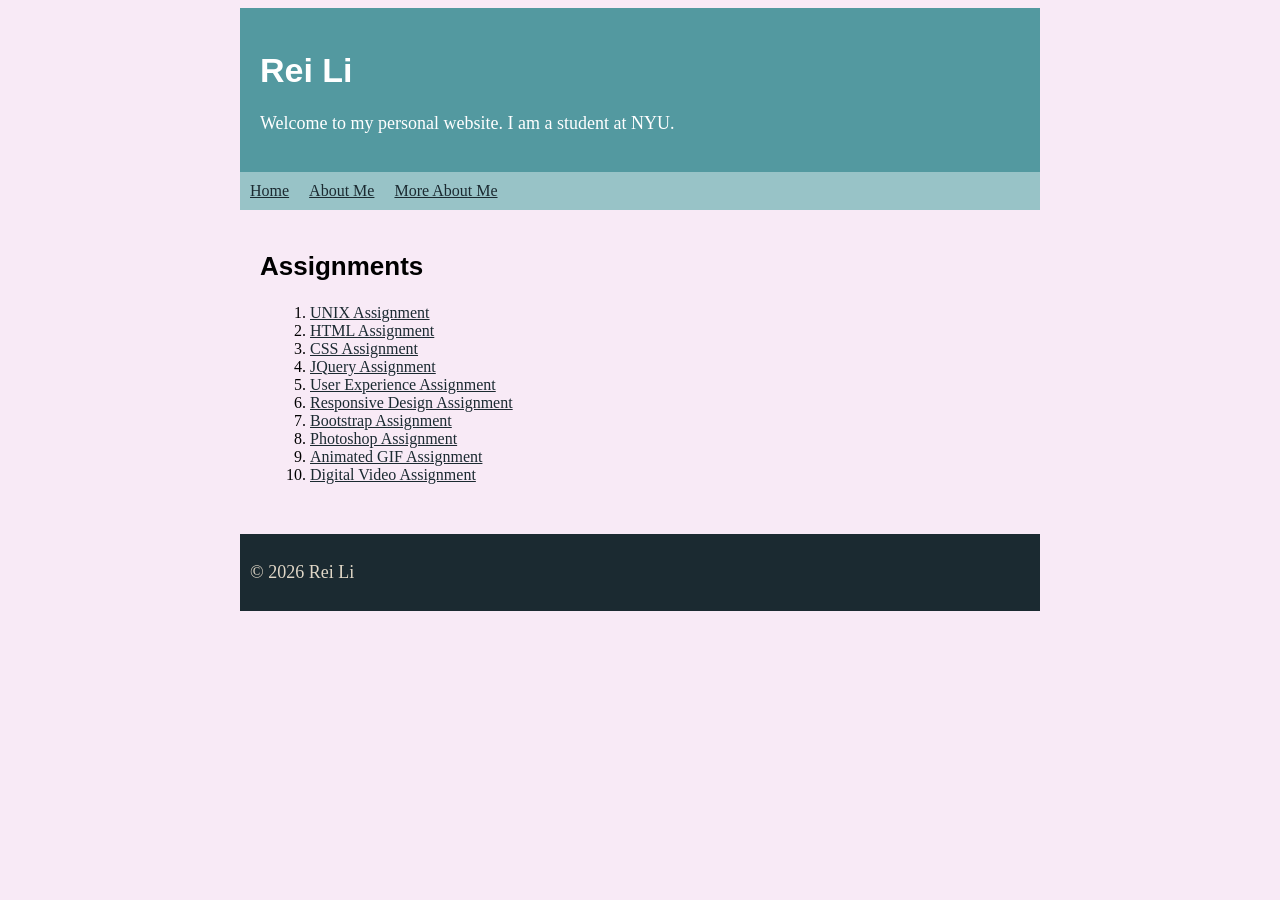
<file: index.html>
<!-- place your HTML code here -->
<!DOCTYPE html>
<html lang="en">
  <head>
    <meta charset="utf-8" />
    <title>Rei Li</title>
    <link rel="stylesheet" type="text/css" href="css/main.css" />
  </head>
  <body>

    <div class="container">

      <header>
        <h1>Rei Li</h1>
        <p>Welcome to my personal website. I am a student at NYU.</p>
      </header>

      <nav>
        <a href="index.html">Home</a>
        <a href="about_me.html">About Me</a>
        <a href="more_about_me.html">More About Me</a>
      </nav>

      <main>
        <h2>Assignments</h2>
        <ol>
          <li><a href="index.html">UNIX Assignment</a></li>
          <li><a href="about_me.html">HTML Assignment</a></li>
          <li><a href="about_me.html">CSS Assignment</a></li>
          <li><a href="topic_of_interest.html">JQuery Assignment</a></li>
          <li><a href="user_experience_design.html">User Experience Assignment</a></li>
          <li><a href="index.html">Responsive Design Assignment</a></li>
          <li><a href="professional_site.html">Bootstrap Assignment</a></li>
          <li><a href="photoshop.html">Photoshop Assignment</a></li>
          <li><a href="animated_gif.html">Animated GIF Assignment</a></li>
          <li><a href="video.html">Digital Video Assignment</a></li>
        </ol>
      </main>

      <footer>
        <p>&copy; 2026 Rei Li</p>
      </footer>

    </div>

  </body>
</html>
</file>
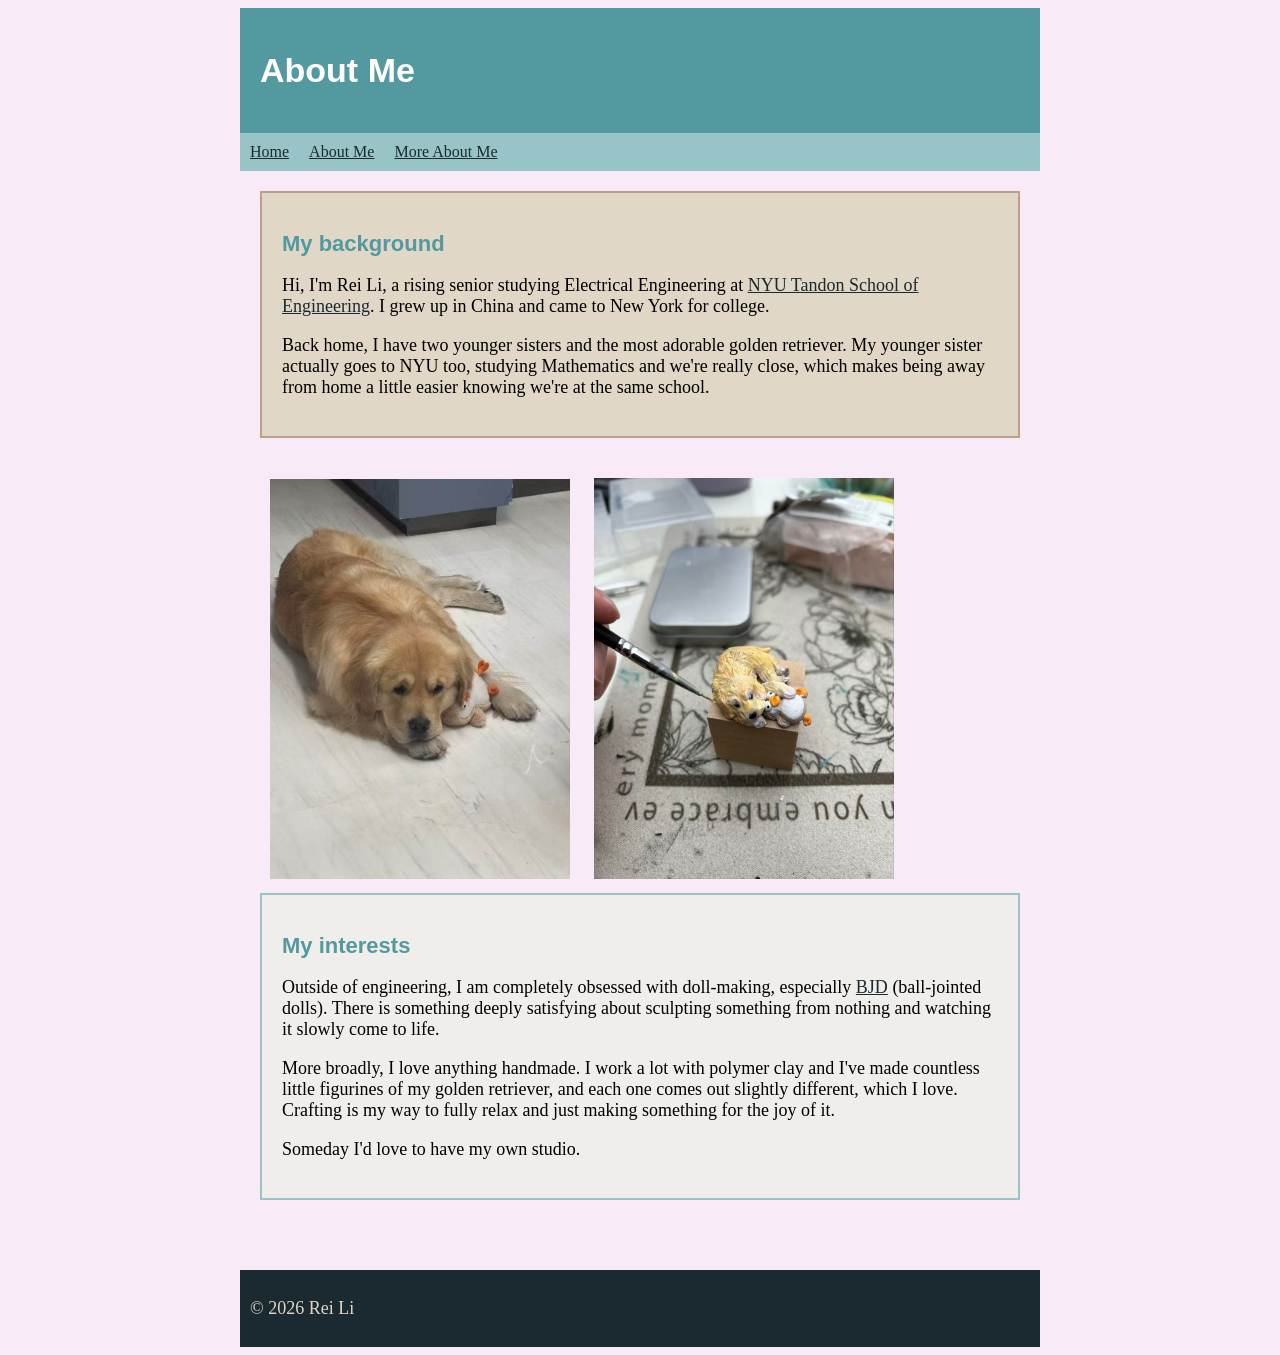
<file: about_me.html>
<!DOCTYPE html>
<html lang="en">
  <head>
    <meta charset="utf-8" />
    <title>About Me - Rei Li</title>
    <link rel="stylesheet" type="text/css" href="css/main.css" />
  </head>
  <body>

    <div class="container">

      <header>
        <h1>About Me</h1>
      </header>

      <nav>
        <a href="index.html">Home</a>
        <a href="about_me.html">About Me</a>
        <a href="more_about_me.html">More About Me</a>
      </nav>

      <main>

        <section id="my_background">
          <h2>My background</h2>
          <p>
              Hi, I'm Rei Li, a rising senior studying Electrical Engineering at
            <a href="https://engineering.nyu.edu">NYU Tandon School of Engineering</a>.
            I grew up in China and came to New York for college.
          </p>
          <p>
              Back home, I have two younger sisters and the most adorable golden
            retriever. My younger sister actually goes to NYU too, studying
            Mathematics and we're really close, which makes being away from home
            a little easier knowing we're at the same school.
          </p>
        </section>

        <img src="images/mycutedog.jpg" alt="A photo of my cute dog" width="300">
        <img src="images/mycraft.jpg" alt="my handmade crafts" width="300">

        <section id="my_interests">
          <h2>My interests</h2>
          <p>
              Outside of engineering, I am completely obsessed with doll-making,
            especially <a href="https://en.wikipedia.org/wiki/Ball-jointed_doll">BJD</a>
            (ball-jointed dolls). There is something deeply satisfying about
            sculpting something from nothing and watching it slowly come to life.
          </p>
          <p>
              More broadly, I love anything handmade. I work a lot with polymer clay and
            I've made countless little figurines of my golden retriever, and each
            one comes out slightly different, which I love. Crafting is my way to
            fully relax and just making something for the joy of it.
          </p>
          <p>
            Someday I'd love to have my own studio.
          </p>
        </section>

      </main>

      <footer>
        <p>&copy; 2026 Rei Li</p>
      </footer>

    </div>

  </body>
</html>
</file>
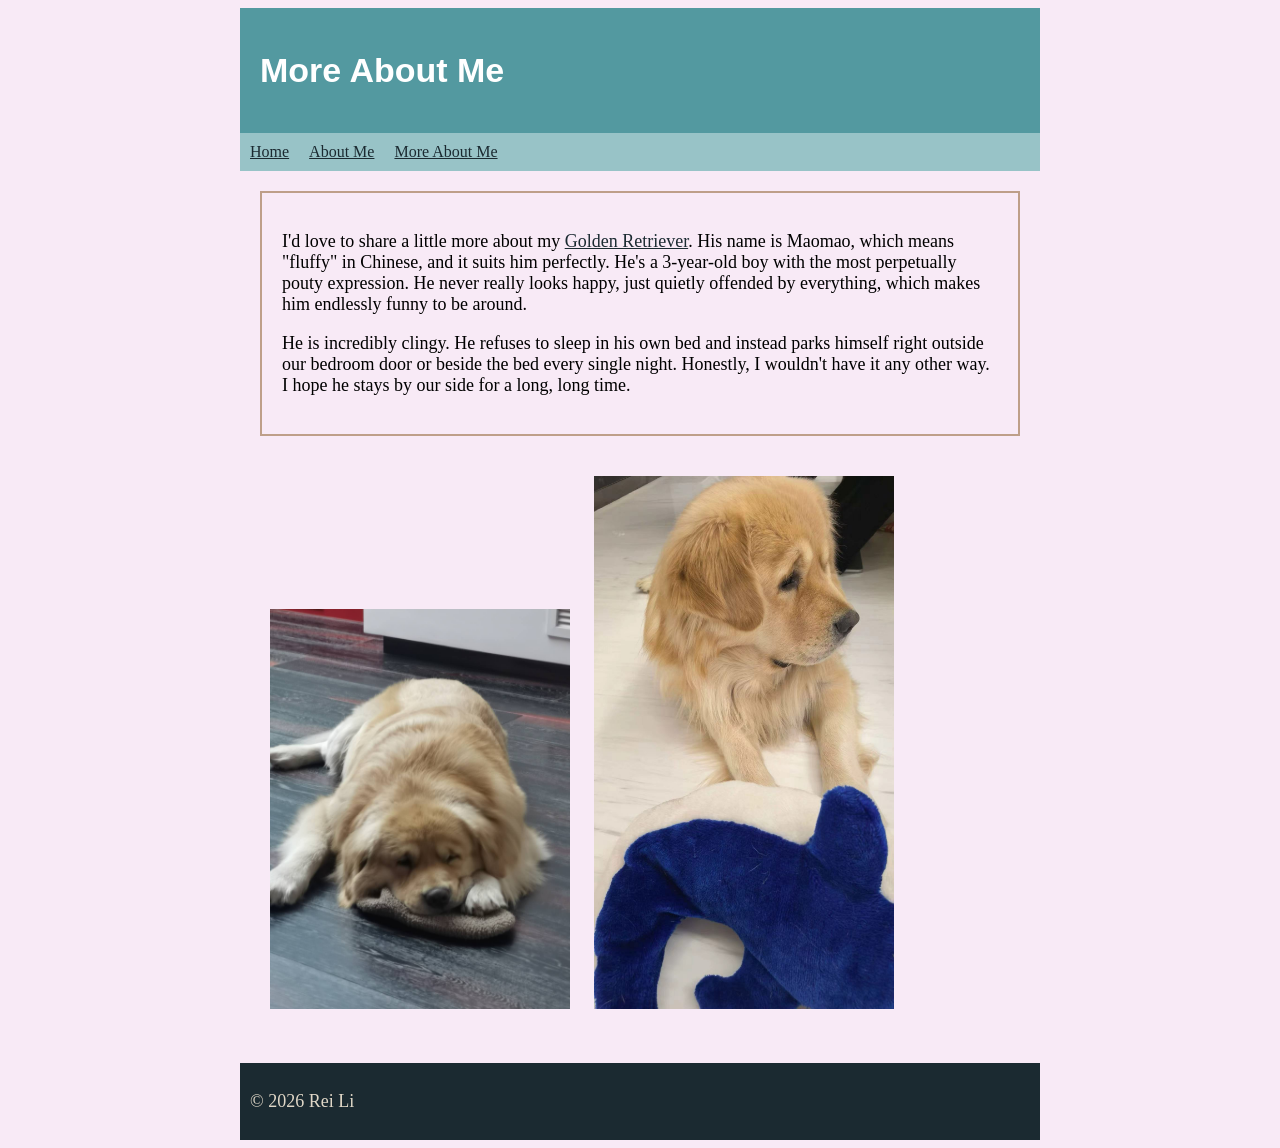
<file: more_about_me.html>
<!DOCTYPE html>
<html lang="en">
  <head>
    <meta charset="utf-8" />
    <title>More About Me - Rei Li</title>
    <link rel="stylesheet" type="text/css" href="css/main.css" />
  </head>
  <body>

    <div class="container">

      <header>
        <h1>More About Me</h1>
      </header>

      <nav>
        <a href="index.html">Home</a>
        <a href="about_me.html">About Me</a>
        <a href="more_about_me.html">More About Me</a>
      </nav>

      <main>

        <section>
          <p>
              I'd love to share a little more about my
            <a href="https://en.wikipedia.org/wiki/Golden_Retriever">Golden Retriever</a>.
            His name is Maomao, which means "fluffy" in Chinese, and it suits him
            perfectly. He's a 3-year-old boy with the most perpetually pouty
            expression. He never really looks happy, just quietly offended by
            everything, which makes him endlessly funny to be around.
          </p>
          <p>
              He is incredibly clingy. He refuses to sleep in his own bed and instead
            parks himself right outside our bedroom door or beside the bed every
            single night. Honestly, I wouldn't have it any other way. I hope he
            stays by our side for a long, long time.
          </p>
        </section>

        <img src="images/mydog1.jpg" alt="My golden retriever" width="300">
        <img src="images/mydog2.jpg" alt="My golden retriever" width="300">

      </main>

      <footer>
        <p>&copy; 2026 Rei Li</p>
      </footer>

    </div>

  </body>
</html>
</file>
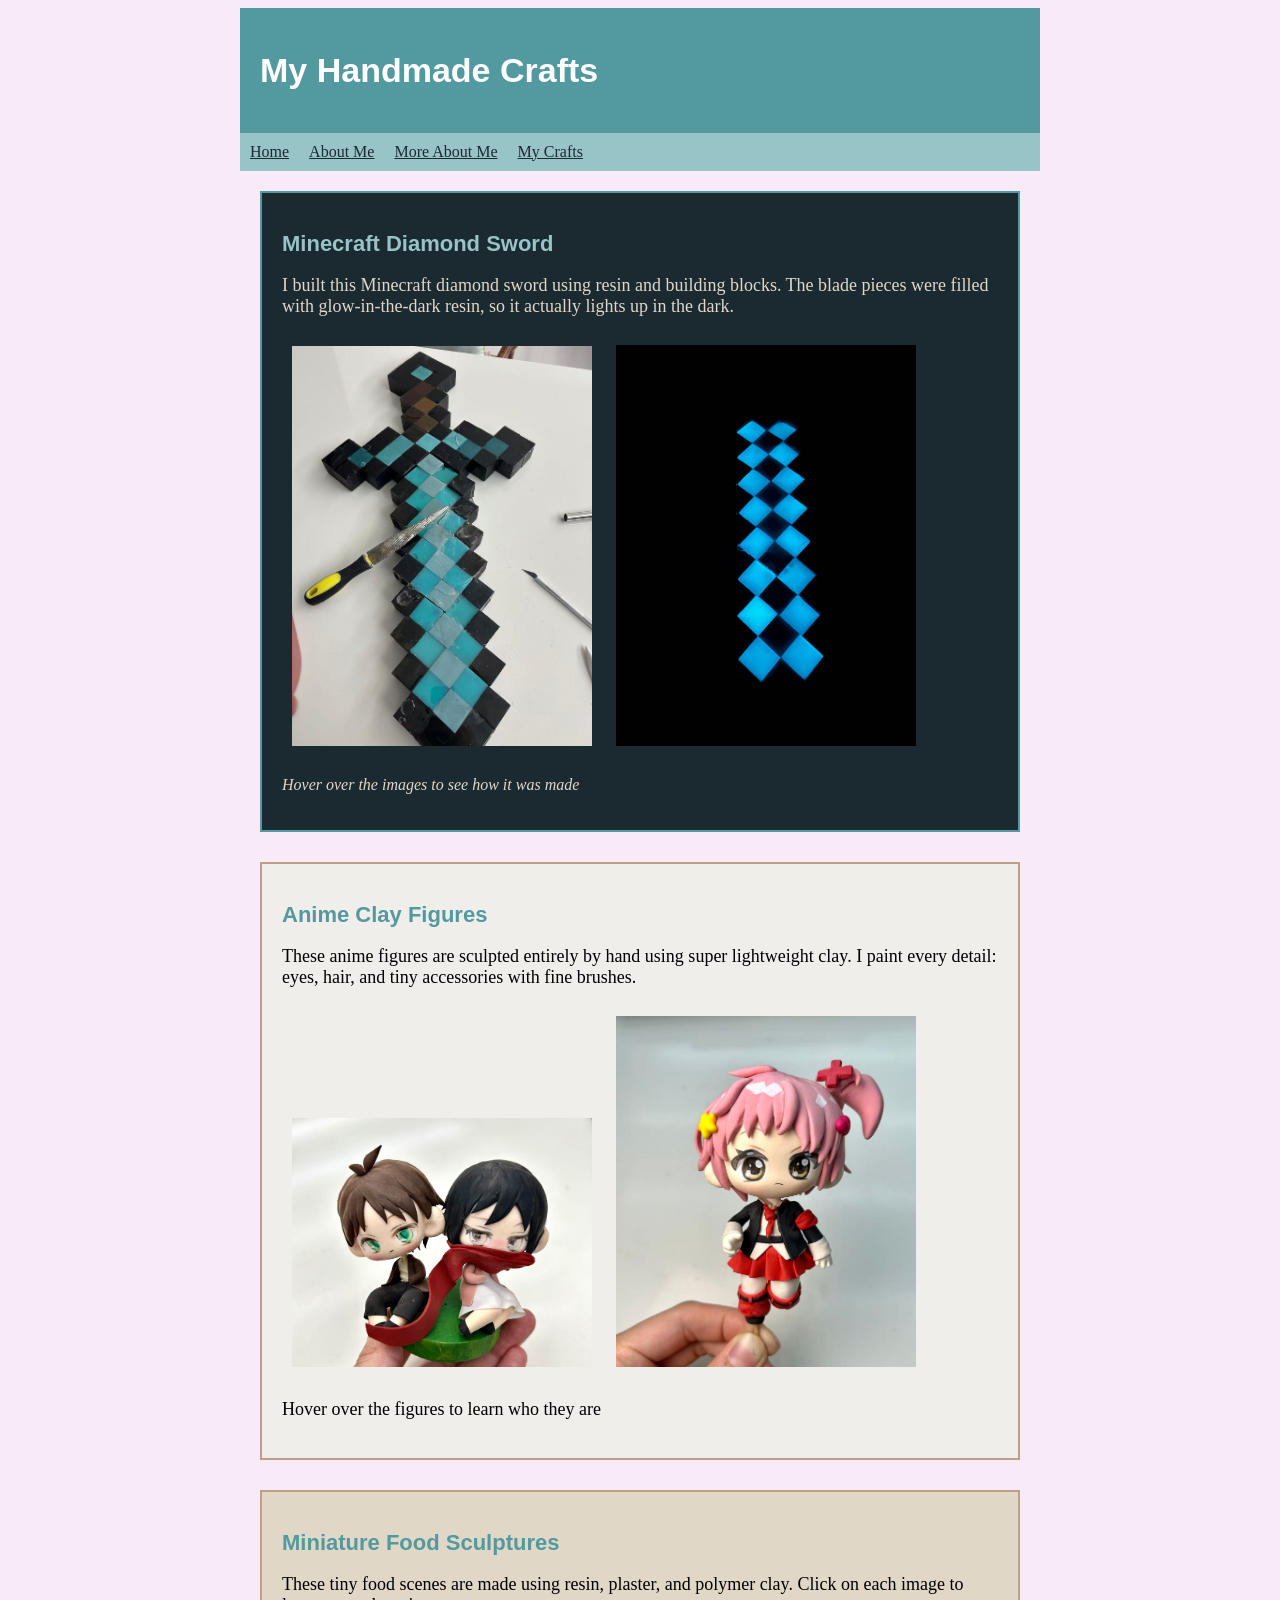
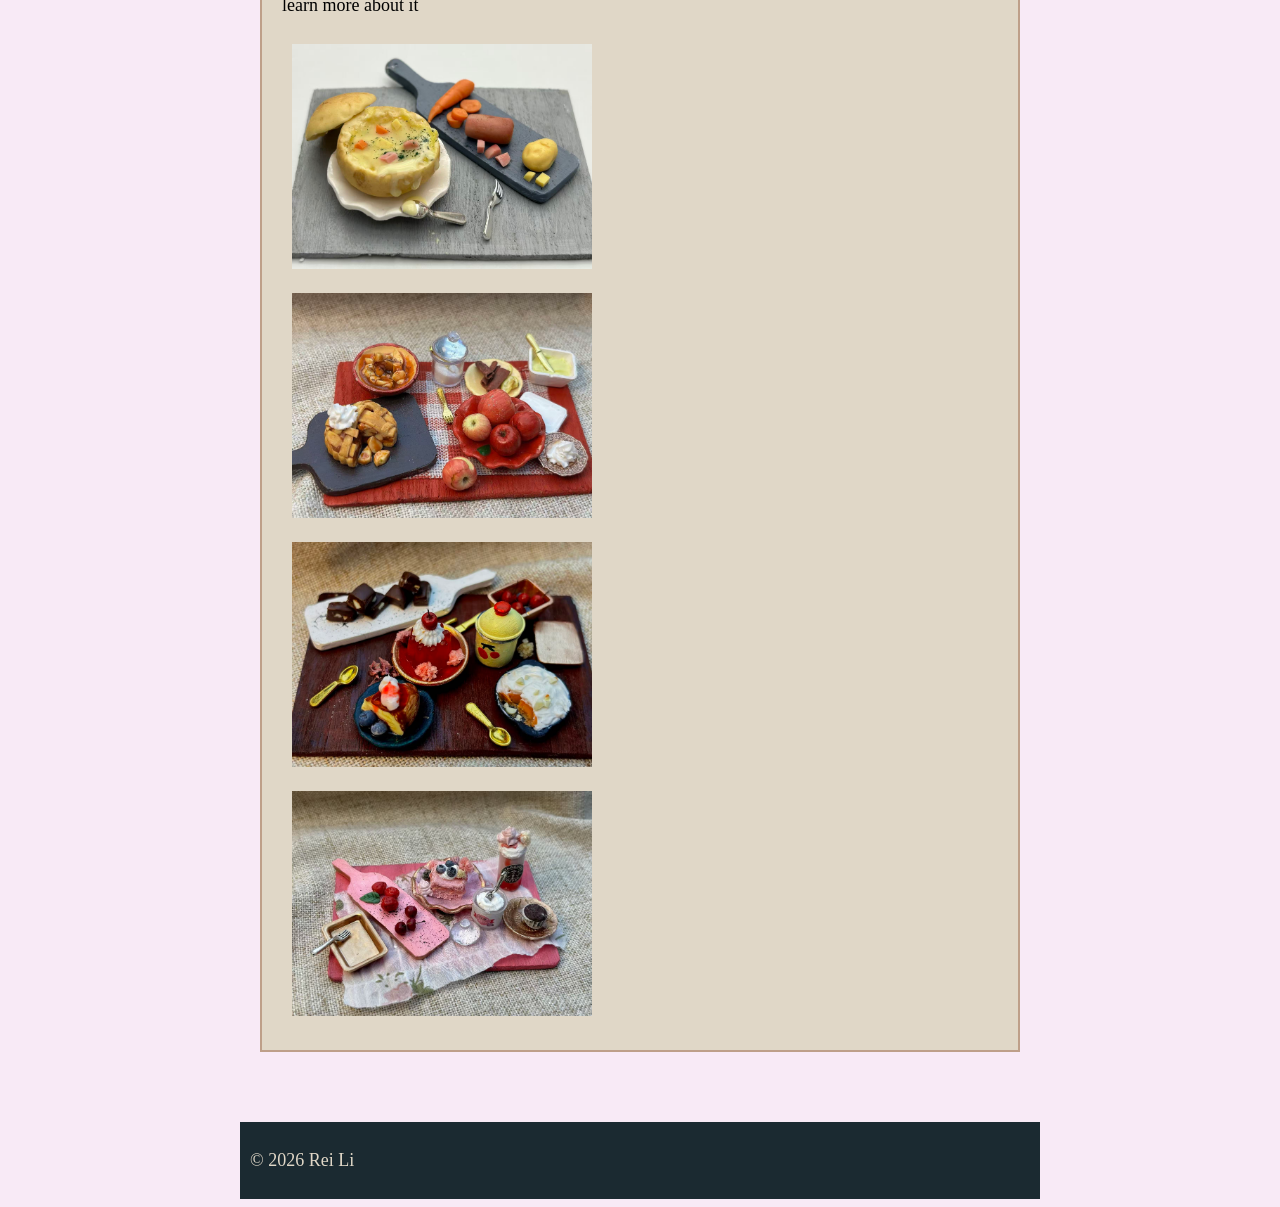
<file: topic_of_interest.html>
<!DOCTYPE html>
<html lang="en">
  <head>
    <meta charset="utf-8" />
    <title>My Handmade Crafts</title>
    <link rel="stylesheet" type="text/css" href="css/main.css" />
    <script src="js/jquery.min.js"></script>
    <script src="js/main.js"></script>
  </head>
  <body>

    <div class="container">

      <header>
        <h1>My Handmade Crafts</h1>
      </header>

      <nav>
        <a href="index.html">Home</a>
        <a href="about_me.html">About Me</a>
        <a href="more_about_me.html">More About Me</a>
        <a href="topic_of_interest.html">My Crafts</a>
      </nav>

      <main>
        <section id="section_sword">
          <h2>Minecraft Diamond Sword</h2>
          <p>
              I built this Minecraft diamond sword using resin and building blocks.
            The blade pieces were filled with glow-in-the-dark resin, so it
            actually lights up in the dark.
          </p>
          <img id="sword_img2" src="images/sword2.jpg" alt="Minecraft diamond sword" width="300" />
          <img id="sword_img3" src="images/sword3.jpg" alt="Minecraft diamond sword glow" width="300" />
          <p id="sword_caption">Hover over the images to see how it was made</p>
        </section>

        <section id="section_clay">
          <h2>Anime Clay Figures</h2>
          <p>
             These anime figures are sculpted entirely by hand using super
            lightweight clay. 
            I paint every detail: eyes, hair, and tiny
            accessories with fine brushes.
          </p>
          <img id="clay_img1" src="images/clay1.jpg" alt="Eren and Mikasa clay figures" width="300" />
          <img id="clay_img2" src="images/clay2.jpg" alt="Amu Hinamori clay figure" width="300" />
          <p id="clay_caption">Hover over the figures to learn who they are</p>
        </section>

        <section id="section_food">
          <h2>Miniature Food Sculptures</h2>
          <p>
             These tiny food scenes are made using resin, plaster, and polymer clay.
            Click on each image to learn more about it
          </p>
          <div class="food_item">
            <img class="food_img" src="images/food1.jpg" alt="Miniature bread bowl soup" width="300" />
            <p class="food_desc" id="food_desc1" style="display:none;">
              A potato soup served in a bread bowl, with carrots, sausage, and potatoes on the side.
            </p>
          </div>
          <div class="food_item">
            <img class="food_img" src="images/food2.jpg" alt="Miniature apple pie" width="300" />
            <p class="food_desc" id="food_desc2" style="display:none;">
              An apple pie with filling, cinnamon, and apples. This is the making process~
            </p>
          </div>
          <div class="food_item">
            <img class="food_img" src="images/food3.jpg" alt="Miniature vintage desserts" width="300" />
            <p class="food_desc" id="food_desc3" style="display:none;">
              A vintage dessert spread with brownies, pudding, cherries, pumpkin pie, and cheesecake.
            </p>
          </div>
          <div class="food_item">
            <img class="food_img" src="images/food4.jpg" alt="Miniature pink desserts" width="300" />
            <p class="food_desc" id="food_desc4" style="display:none;">
              A pink dessert table with a pink cake, cream, and a chocolate cupcake.
            </p>
          </div>
        </section>

      </main>

      <footer>
        <p>&copy; 2026 Rei Li</p>
      </footer>

    </div>

  </body>
</html>
</file>
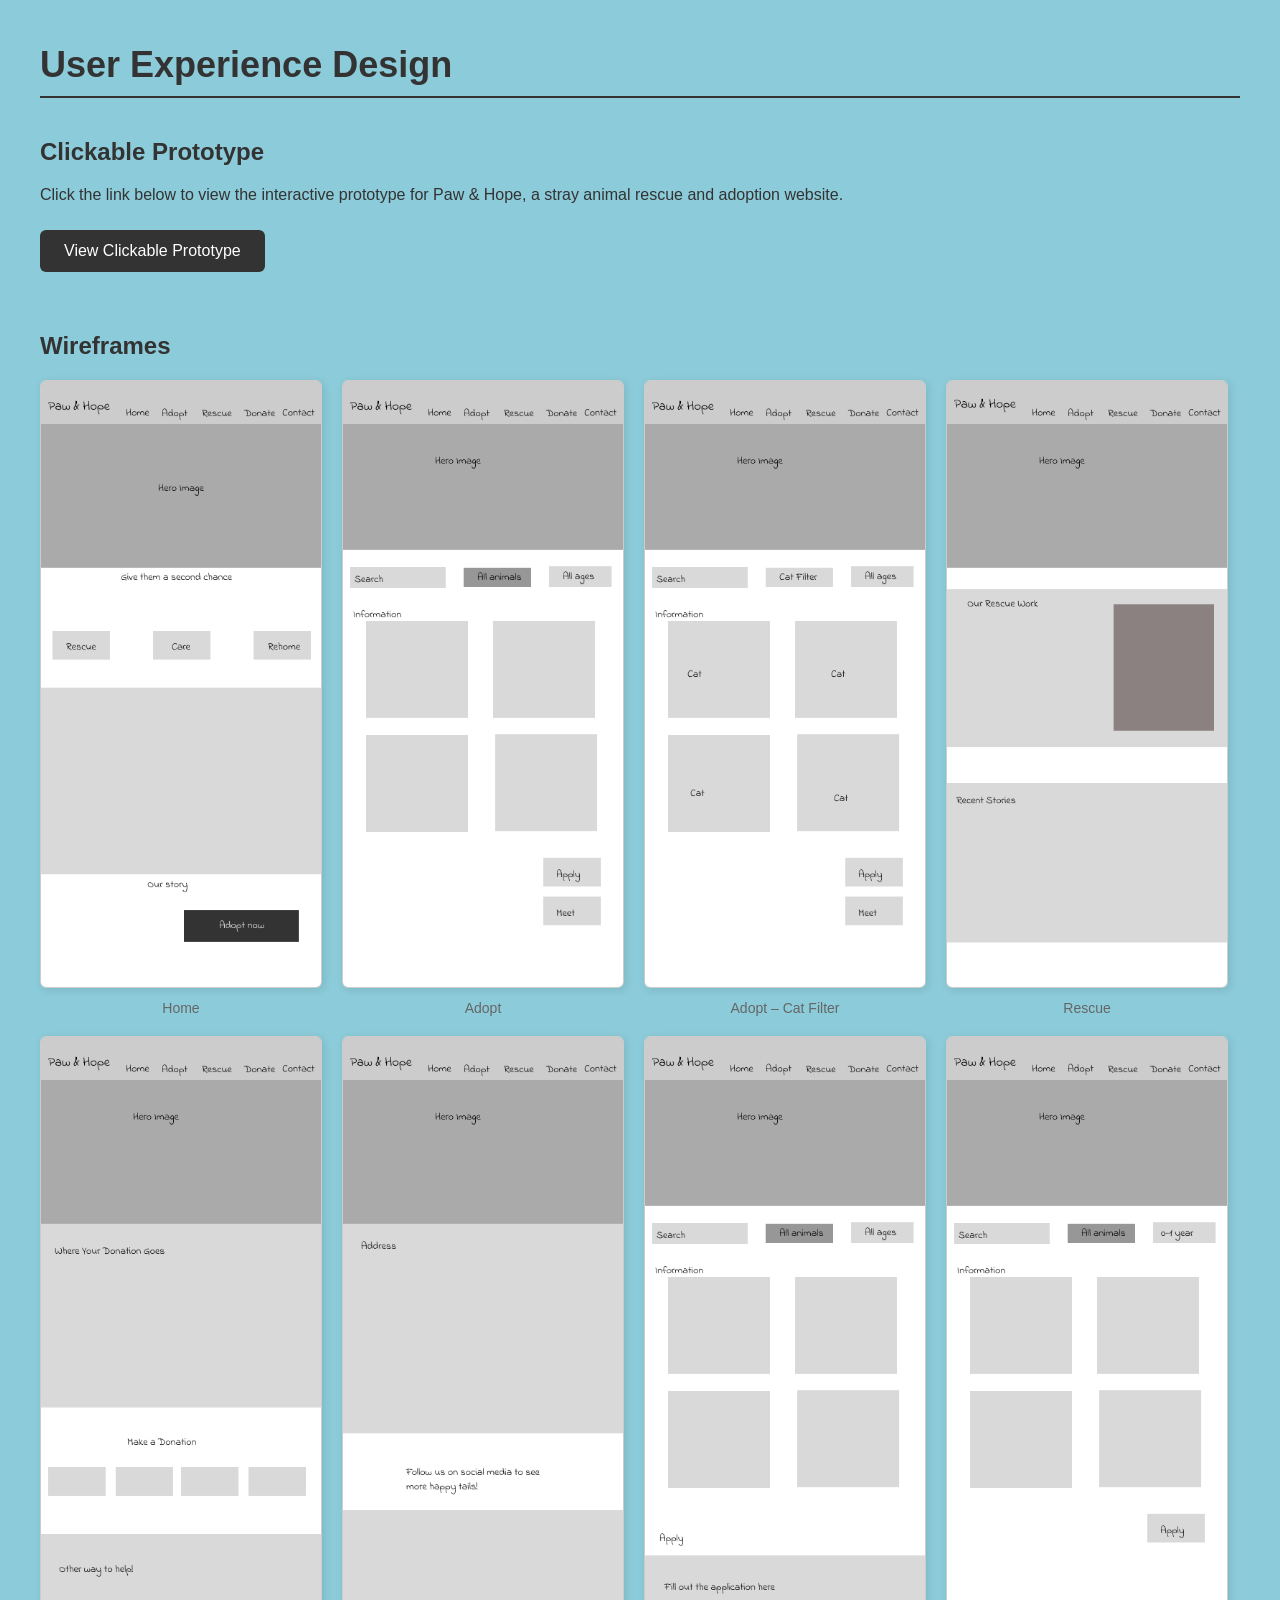
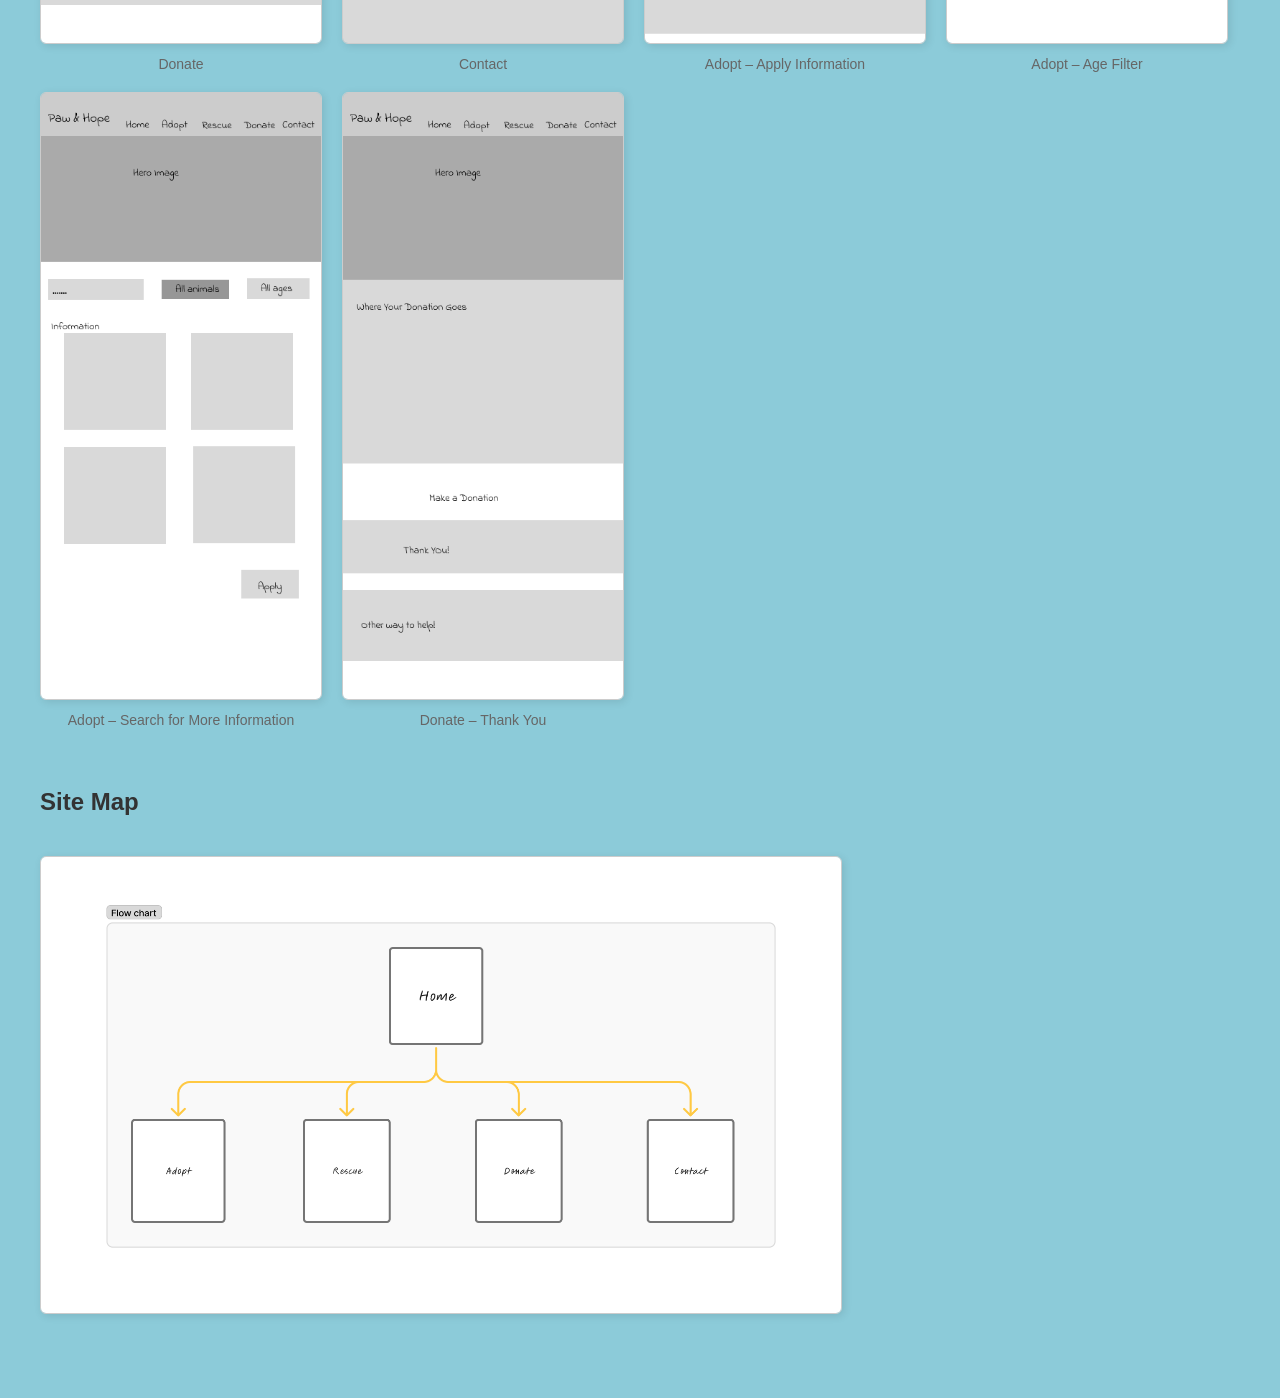
<file: user_experience_design.html>
<!DOCTYPE html>
<html lang="en">
<head>
    <meta charset="UTF-8">
    <meta name="viewport" content="width=device-width, initial-scale=1.0">
    <title>User Experience Design</title>
    <style>
        body {
            font-family: Arial, sans-serif;
            margin: 0;
            padding: 20px 40px;
            background-color: #8ccbd9;
            color: #333;
        }

        h1 {
            font-size: 36px;
            border-bottom: 2px solid #333;
            padding-bottom: 10px;
        }

        h2 {
            font-size: 24px;
            margin-top: 40px;
        }

        section {
            margin-bottom: 60px;
        }

        section.prototype a {
            display: inline-block;
            padding: 12px 24px;
            background-color: #333;
            color: white;
            text-decoration: none;
            border-radius: 6px;
            font-size: 16px;
            margin-top: 10px;
        }

        section.prototype a:hover {
            background-color: #555;
        }

        section.wireframes .wireframes-grid {
            display: flex;
            flex-wrap: wrap;
            gap: 20px;
            margin-top: 20px;
        }

        section.wireframes .wireframes-grid img {
            width: 280px;
            border: 1px solid #ccc;
            border-radius: 6px;
            box-shadow: 2px 2px 8px rgba(0,0,0,0.1);
        }

        section.wireframes .wireframes-grid figure {
            margin: 0;
            text-align: center;
        }

        section.wireframes .wireframes-grid figcaption {
            margin-top: 8px;
            font-size: 14px;
            color: #666;
        }

        section.site_map img {
            max-width: 800px;
            width: 100%;
            border: 1px solid #ccc;
            border-radius: 6px;
            box-shadow: 2px 2px 8px rgba(0,0,0,0.1);
            margin-top: 20px;
        }
    </style>
</head>
<body>

    <h1>User Experience Design</h1>

    <section class="prototype">
        <h2>Clickable Prototype</h2>
        <p>Click the link below to view the interactive prototype for Paw & Hope, a stray animal rescue and adoption website.</p>
        <a href="https://www.figma.com/proto/BE4XeBfMyFdgH1JExrzane/design?node-id=1-844&t=uRAickg8Uy6MbJGg-1" target="_blank">View Clickable Prototype</a>
    </section>

    <section class="wireframes">
        <h2>Wireframes</h2>
        <div class="wireframes-grid">
            <figure>
                <img src="ux/Home.png" alt="Home page wireframe">
                <figcaption>Home</figcaption>
            </figure>
            <figure>
                <img src="ux/Adopt.png" alt="Adopt page wireframe">
                <figcaption>Adopt</figcaption>
            </figure>
            <figure>
                <img src="ux/Adopt Cat Filter.png" alt="Adopt Cat Filter wireframe">
                <figcaption>Adopt – Cat Filter</figcaption>
            </figure>
            <figure>
                <img src="ux/Rescue.png" alt="Rescue page wireframe">
                <figcaption>Rescue</figcaption>
            </figure>
            <figure>
                <img src="ux/Donate.png" alt="Donate page wireframe">
                <figcaption>Donate</figcaption>
            </figure>
            <figure>
                <img src="ux/Contact.png" alt="Contact page wireframe">
                <figcaption>Contact</figcaption>
            </figure>
            <figure>
                <img src="ux/Adopt_apply_information.png" alt="Adopt Apply Information wireframe">
                <figcaption>Adopt – Apply Information</figcaption>
            </figure>
            <figure>
                <img src="ux/Adopt_Age.png" alt="Adopt Age wireframe">
                <figcaption>Adopt – Age Filter</figcaption>
            </figure>
            <figure>
                <img src="ux/Adopt_search_for_more_information.png" alt="Adopt Search for More Information wireframe">
                <figcaption>Adopt – Search for More Information</figcaption>
            </figure>
            <figure>
                <img src="ux/Donate_thankyou.png" alt="Donate Thank You wireframe">
                <figcaption>Donate – Thank You</figcaption>
            </figure>
        </div>
    </section>

    <section class="site_map">
        <h2>Site Map</h2>
        <img src="ux/sitemap.png" alt="Site map of Paw and Hope website">
    </section>

</body>
</html>
</file>
<file: css/main.css>
p {
    font-family: Baskerville, Georgia, serif;
    font-size: 18px;
}

h1, h2, h3 {
    font-family: "Gill Sans", "Gill Sans MT", Helvetica, sans-serif;
    font-size: 26px;
}

h1 {
    font-size: 34px;
    color: #ffffff;
}

h3 {
    font-size: 20px;
}

a:link {
    color: #1B2A31;
    background-color: transparent;
}

a:visited {
    color: #5399A0;
    background-color: transparent;
}

a:hover {
    color: #ffffff;
    background-color: #5399A0;
}

a:active {
    color: #ffffff;
    background-color: #1B2A31;
}

body {
    background-color: #f8eaf6;
}

section {
    padding: 20px;
    margin-bottom: 30px;
    border-width: 2px;
    border-style: solid;
    border-color: #BE9F89;
}

#my_background {
    background-color: #E0D7C7;
    border-color: #BE9F89;
}

#my_interests {
    background-color: #f0eeea;
    border-color: #98C3C7;
}

section h2 {
    color: #5399A0;
    font-size: 22px;
    font-weight: bold;
}

header {
    background-color: #5399A0;
    color: #ffffff;
    padding: 20px;
}

nav {
    display: flex;
    flex-direction: row;
    gap: 20px;
    background-color: #98C3C7;
    padding: 10px;
}

main {
    padding: 20px;
}

img {
    margin: 10px;
}

ol, ul {
    margin: 10px;
}

footer {
    background-color: #1B2A31;
    color: #E0D7C7;
    padding: 10px;
    margin-top: 20px;
    font-family: "Gill Sans", "Gill Sans MT", Helvetica, sans-serif;
    font-size: 14px;
}

header { grid-area: header; }
nav    { grid-area: nav; }
main   { grid-area: main-content; }
footer { grid-area: footer; }

.container {
    width: 800px;
    margin-left: auto;
    margin-right: auto;
    display: grid;
    grid-template-columns: 1fr;
    grid-template-areas:
        "header"
        "nav"
        "main-content"
        "footer";
}

/* ---- topic_of_interest.html styles ---- */

#section_sword {
    background-color: #1B2A31;
    border-color: #5399A0;
}

#section_sword h2 {
    color: #98C3C7;
}

#section_sword p {
    color: #E0D7C7;
}

#sword_caption {
    font-style: italic;
    color: #98C3C7;
    font-size: 16px;
}

#section_clay {
    background-color: #f0eeea;
    border-color: #BE9F89;
}

#section_food {
    background-color: #E0D7C7;
    border-color: #BE9F89;
}

#animate_btn {
    margin-top: 14px;
    padding: 10px 20px;
    background-color: #5399A0;
    color: #ffffff;
    border: none;
    font-family: "Gill Sans", "Gill Sans MT", Helvetica, sans-serif;
    font-size: 16px;
    cursor: pointer;
}

#animate_btn:hover {
    background-color: #1B2A31;
}

#animate_target {
    font-size: 36px;
    display: inline-block;
    margin-top: 6px;
}
</file>
